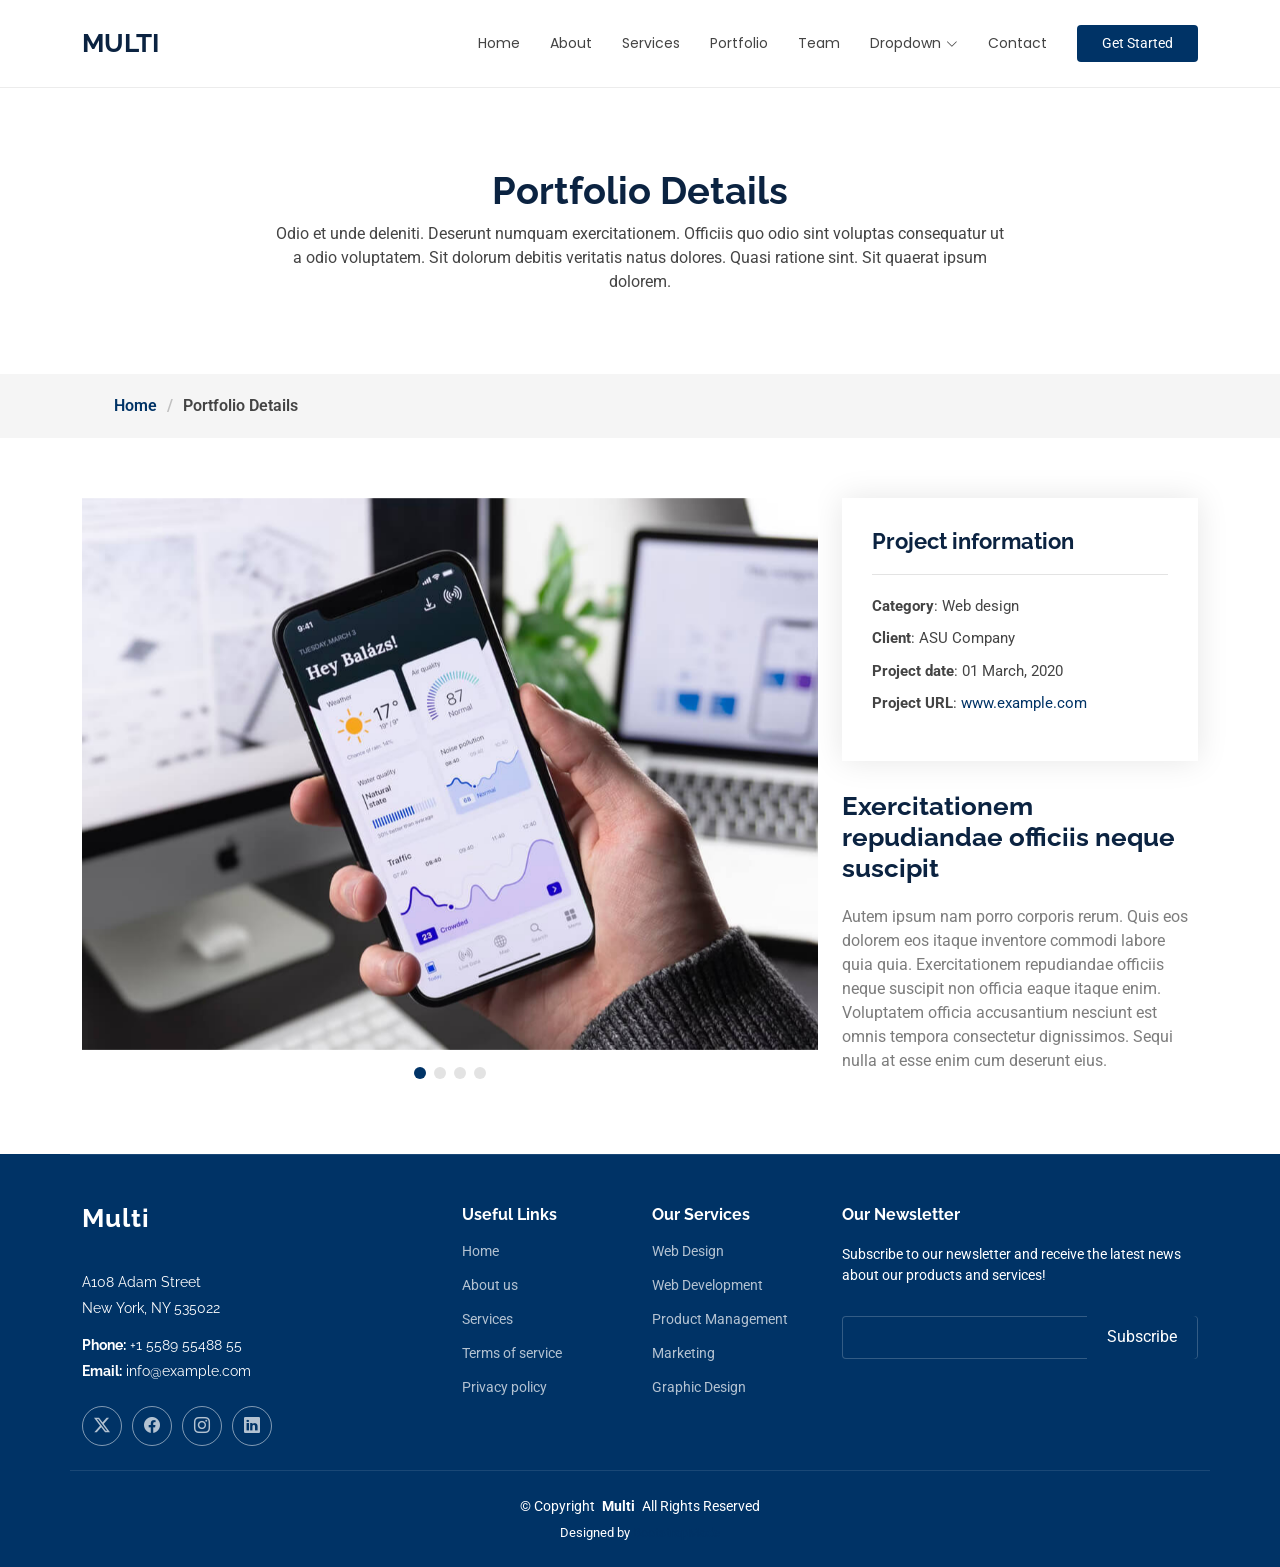
<file: portfolio-details.html>
<!DOCTYPE html>
<html lang="en">

<head>
  <meta charset="utf-8">
  <meta content="width=device-width, initial-scale=1.0" name="viewport">
  <title>Portfolio Details - Multi Bootstrap Template</title>
  <meta name="description" content="">
  <meta name="keywords" content="">

  <!-- Favicons -->
  <link href="assets/img/favicon.png" rel="icon">
  <link href="assets/img/apple-touch-icon.png" rel="apple-touch-icon">

  <!-- Fonts -->
  <link href="https://fonts.googleapis.com" rel="preconnect">
  <link href="https://fonts.gstatic.com" rel="preconnect" crossorigin>
  <link href="https://fonts.googleapis.com/css2?family=Roboto:ital,wght@0,100;0,300;0,400;0,500;0,700;0,900;1,100;1,300;1,400;1,500;1,700;1,900&family=Poppins:ital,wght@0,100;0,200;0,300;0,400;0,500;0,600;0,700;0,800;0,900;1,100;1,200;1,300;1,400;1,500;1,600;1,700;1,800;1,900&family=Raleway:ital,wght@0,100;0,200;0,300;0,400;0,500;0,600;0,700;0,800;0,900;1,100;1,200;1,300;1,400;1,500;1,600;1,700;1,800;1,900&display=swap" rel="stylesheet">

  <!-- Vendor CSS Files -->
  <link href="assets/vendor/bootstrap/css/bootstrap.min.css" rel="stylesheet">
  <link href="assets/vendor/bootstrap-icons/bootstrap-icons.css" rel="stylesheet">
  <link href="assets/vendor/aos/aos.css" rel="stylesheet">
  <link href="assets/vendor/swiper/swiper-bundle.min.css" rel="stylesheet">
  <link href="assets/vendor/glightbox/css/glightbox.min.css" rel="stylesheet">

  <!-- Main CSS File -->
  <link href="assets/css/main.css" rel="stylesheet">

  <!-- =======================================================
  * Template Name: Multi
  * Template URL: https://bootstrapmade.com/multi-responsive-bootstrap-template/
  * Updated: Aug 07 2024 with Bootstrap v5.3.3
  * Author: BootstrapMade.com
  * License: https://bootstrapmade.com/license/
  ======================================================== -->
</head>

<body class="portfolio-details-page">

  <header id="header" class="header d-flex align-items-center sticky-top">
    <div class="container-fluid container-xl position-relative d-flex align-items-center">

      <a href="index.html" class="logo d-flex align-items-center me-auto">
        <!-- Uncomment the line below if you also wish to use an image logo -->
        <!-- <img src="assets/img/logo.png" alt=""> -->
        <h1 class="sitename">Multi</h1>
      </a>

      <nav id="navmenu" class="navmenu">
        <ul>
          <li><a href="#hero">Home</a></li>
          <li><a href="#about">About</a></li>
          <li><a href="#services">Services</a></li>
          <li><a href="#portfolio">Portfolio</a></li>
          <li><a href="#team">Team</a></li>
          <li class="dropdown"><a href="#"><span>Dropdown</span> <i class="bi bi-chevron-down toggle-dropdown"></i></a>
            <ul>
              <li><a href="#">Dropdown 1</a></li>
              <li class="dropdown"><a href="#"><span>Deep Dropdown</span> <i class="bi bi-chevron-down toggle-dropdown"></i></a>
                <ul>
                  <li><a href="#">Deep Dropdown 1</a></li>
                  <li><a href="#">Deep Dropdown 2</a></li>
                  <li><a href="#">Deep Dropdown 3</a></li>
                  <li><a href="#">Deep Dropdown 4</a></li>
                  <li><a href="#">Deep Dropdown 5</a></li>
                </ul>
              </li>
              <li><a href="#">Dropdown 2</a></li>
              <li><a href="#">Dropdown 3</a></li>
              <li><a href="#">Dropdown 4</a></li>
            </ul>
          </li>
          <li><a href="#contact">Contact</a></li>
        </ul>
        <i class="mobile-nav-toggle d-xl-none bi bi-list"></i>
      </nav>

      <a class="btn-getstarted" href="#about">Get Started</a>

    </div>
  </header>

  <main class="main">

    <!-- Page Title -->
    <div class="page-title" data-aos="fade">
      <div class="heading">
        <div class="container">
          <div class="row d-flex justify-content-center text-center">
            <div class="col-lg-8">
              <h1>Portfolio Details</h1>
              <p class="mb-0">Odio et unde deleniti. Deserunt numquam exercitationem. Officiis quo odio sint voluptas consequatur ut a odio voluptatem. Sit dolorum debitis veritatis natus dolores. Quasi ratione sint. Sit quaerat ipsum dolorem.</p>
            </div>
          </div>
        </div>
      </div>
      <nav class="breadcrumbs">
        <div class="container">
          <ol>
            <li><a href="index.html">Home</a></li>
            <li class="current">Portfolio Details</li>
          </ol>
        </div>
      </nav>
    </div><!-- End Page Title -->

    <!-- Portfolio Details Section -->
    <section id="portfolio-details" class="portfolio-details section">

      <div class="container" data-aos="fade-up" data-aos-delay="100">

        <div class="row gy-4">

          <div class="col-lg-8">
            <div class="portfolio-details-slider swiper init-swiper">

              <script type="application/json" class="swiper-config">
                {
                  "loop": true,
                  "speed": 600,
                  "autoplay": {
                    "delay": 5000
                  },
                  "slidesPerView": "auto",
                  "pagination": {
                    "el": ".swiper-pagination",
                    "type": "bullets",
                    "clickable": true
                  }
                }
              </script>

              <div class="swiper-wrapper align-items-center">

                <div class="swiper-slide">
                  <img src="assets/img/portfolio/app-1.jpg" alt="">
                </div>

                <div class="swiper-slide">
                  <img src="assets/img/portfolio/product-1.jpg" alt="">
                </div>

                <div class="swiper-slide">
                  <img src="assets/img/portfolio/branding-1.jpg" alt="">
                </div>

                <div class="swiper-slide">
                  <img src="assets/img/portfolio/books-1.jpg" alt="">
                </div>

              </div>
              <div class="swiper-pagination"></div>
            </div>
          </div>

          <div class="col-lg-4">
            <div class="portfolio-info" data-aos="fade-up" data-aos-delay="200">
              <h3>Project information</h3>
              <ul>
                <li><strong>Category</strong>: Web design</li>
                <li><strong>Client</strong>: ASU Company</li>
                <li><strong>Project date</strong>: 01 March, 2020</li>
                <li><strong>Project URL</strong>: <a href="#">www.example.com</a></li>
              </ul>
            </div>
            <div class="portfolio-description" data-aos="fade-up" data-aos-delay="300">
              <h2>Exercitationem repudiandae officiis neque suscipit</h2>
              <p>
                Autem ipsum nam porro corporis rerum. Quis eos dolorem eos itaque inventore commodi labore quia quia. Exercitationem repudiandae officiis neque suscipit non officia eaque itaque enim. Voluptatem officia accusantium nesciunt est omnis tempora consectetur dignissimos. Sequi nulla at esse enim cum deserunt eius.
              </p>
            </div>
          </div>

        </div>

      </div>

    </section><!-- /Portfolio Details Section -->

  </main>

  <footer id="footer" class="footer dark-background">

    <div class="container footer-top">
      <div class="row gy-4">
        <div class="col-lg-4 col-md-6 footer-about">
          <a href="index.html" class="logo d-flex align-items-center">
            <span class="sitename">Multi</span>
          </a>
          <div class="footer-contact pt-3">
            <p>A108 Adam Street</p>
            <p>New York, NY 535022</p>
            <p class="mt-3"><strong>Phone:</strong> <span>+1 5589 55488 55</span></p>
            <p><strong>Email:</strong> <span>info@example.com</span></p>
          </div>
          <div class="social-links d-flex mt-4">
            <a href=""><i class="bi bi-twitter-x"></i></a>
            <a href=""><i class="bi bi-facebook"></i></a>
            <a href=""><i class="bi bi-instagram"></i></a>
            <a href=""><i class="bi bi-linkedin"></i></a>
          </div>
        </div>

        <div class="col-lg-2 col-md-3 footer-links">
          <h4>Useful Links</h4>
          <ul>
            <li><a href="#">Home</a></li>
            <li><a href="#">About us</a></li>
            <li><a href="#">Services</a></li>
            <li><a href="#">Terms of service</a></li>
            <li><a href="#">Privacy policy</a></li>
          </ul>
        </div>

        <div class="col-lg-2 col-md-3 footer-links">
          <h4>Our Services</h4>
          <ul>
            <li><a href="#">Web Design</a></li>
            <li><a href="#">Web Development</a></li>
            <li><a href="#">Product Management</a></li>
            <li><a href="#">Marketing</a></li>
            <li><a href="#">Graphic Design</a></li>
          </ul>
        </div>

        <div class="col-lg-4 col-md-12 footer-newsletter">
          <h4>Our Newsletter</h4>
          <p>Subscribe to our newsletter and receive the latest news about our products and services!</p>
          <form action="forms/newsletter.php" method="post" class="php-email-form">
            <div class="newsletter-form"><input type="email" name="email"><input type="submit" value="Subscribe"></div>
            <div class="loading">Loading</div>
            <div class="error-message"></div>
            <div class="sent-message">Your subscription request has been sent. Thank you!</div>
          </form>
        </div>

      </div>
    </div>

    <div class="container copyright text-center mt-4">
      <p>© <span>Copyright</span> <strong class="px-1 sitename">Multi</strong> <span>All Rights Reserved</span></p>
      <div class="credits">
        <!-- All the links in the footer should remain intact. -->
        <!-- You can delete the links only if you've purchased the pro version. -->
        <!-- Licensing information: https://bootstrapmade.com/license/ -->
        <!-- Purchase the pro version with working PHP/AJAX contact form: [buy-url] -->
        Designed by <a href="https://bootstrapmade.com/">BootstrapMade</a>
      </div>
    </div>

  </footer>

  <!-- Scroll Top -->
  <a href="#" id="scroll-top" class="scroll-top d-flex align-items-center justify-content-center"><i class="bi bi-arrow-up-short"></i></a>

  <!-- Preloader -->
  <div id="preloader">
    <div></div>
    <div></div>
    <div></div>
    <div></div>
  </div>

  <!-- Vendor JS Files -->
  <script src="assets/vendor/bootstrap/js/bootstrap.bundle.min.js"></script>
  <script src="assets/vendor/php-email-form/validate.js"></script>
  <script src="assets/vendor/aos/aos.js"></script>
  <script src="assets/vendor/purecounter/purecounter_vanilla.js"></script>
  <script src="assets/vendor/swiper/swiper-bundle.min.js"></script>
  <script src="assets/vendor/glightbox/js/glightbox.min.js"></script>
  <script src="assets/vendor/imagesloaded/imagesloaded.pkgd.min.js"></script>
  <script src="assets/vendor/isotope-layout/isotope.pkgd.min.js"></script>

  <!-- Main JS File -->
  <script src="assets/js/main.js"></script>




</body>

</html>
</file>
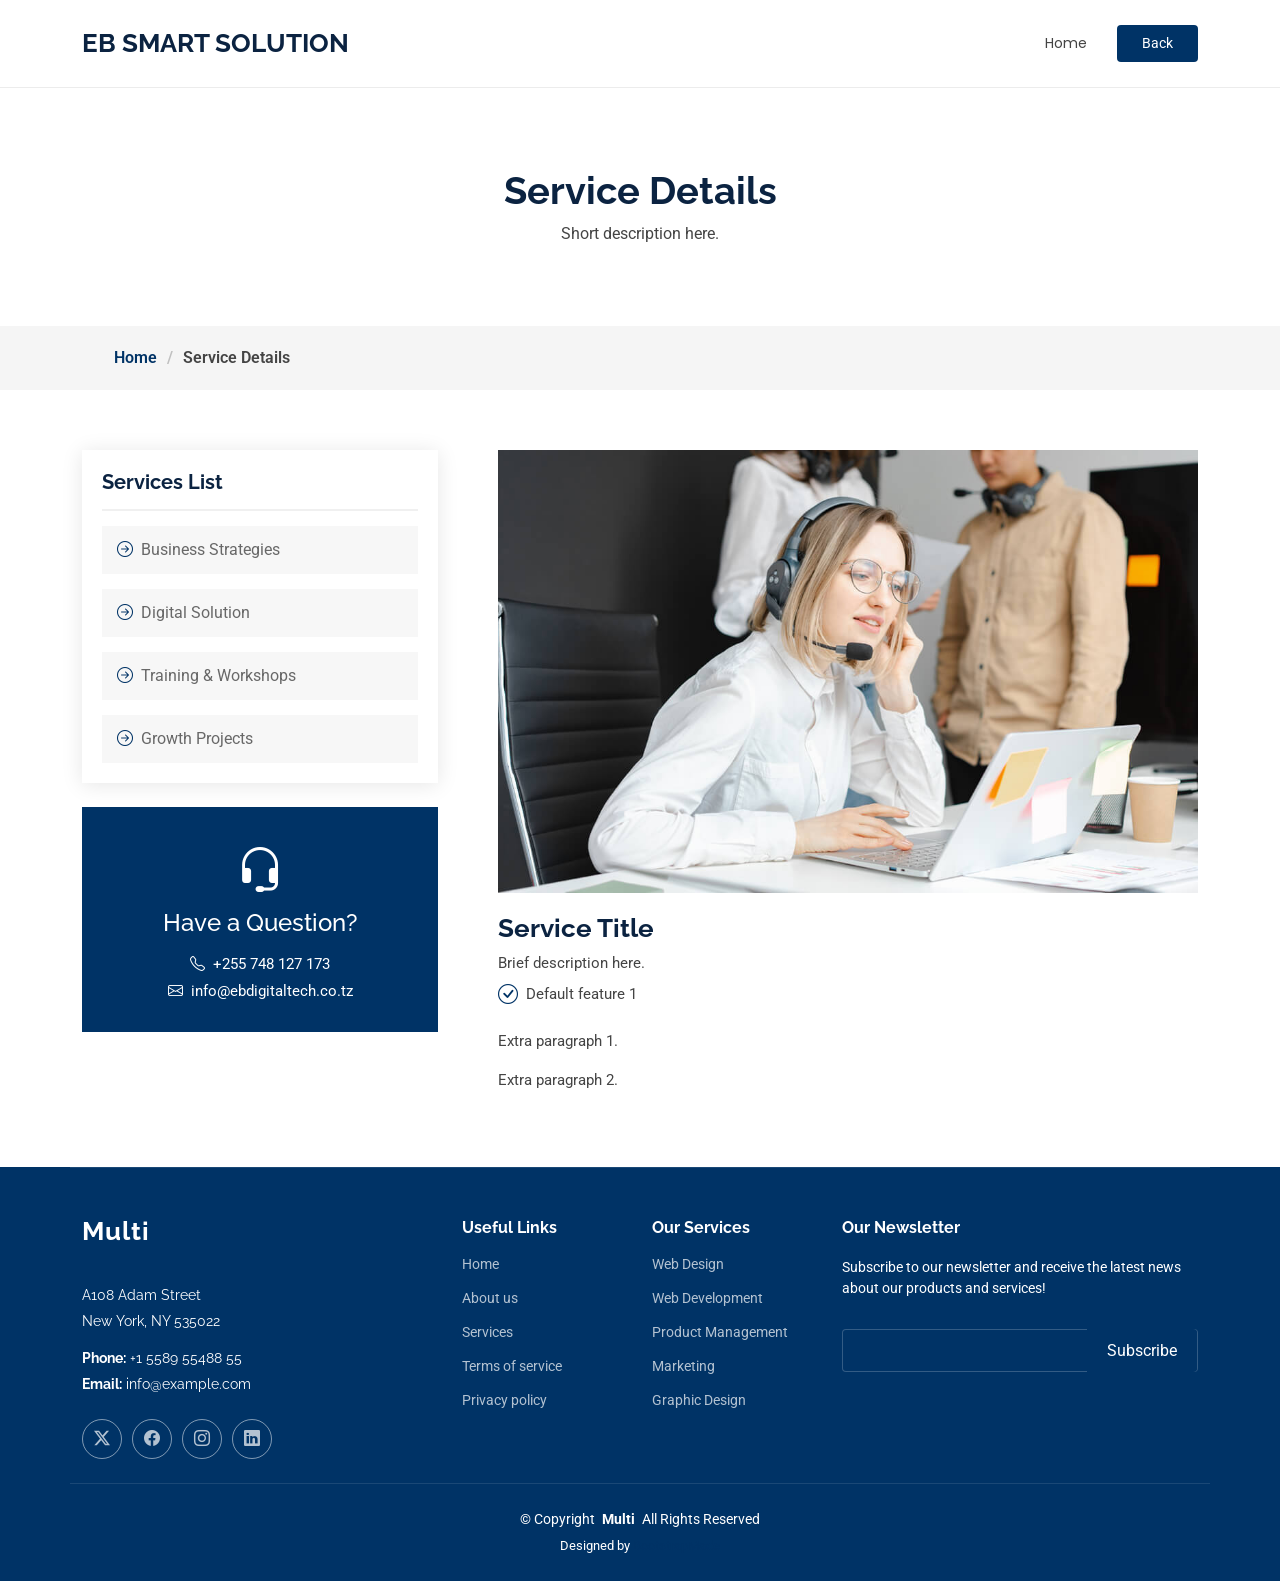
<file: service-details.html>
<!DOCTYPE html>
<html lang="en">

<head>
  <meta charset="utf-8">
  <meta content="width=device-width, initial-scale=1.0" name="viewport">
  <title>Service Details - Multi Bootstrap Template</title>
  <meta name="description" content="">
  <meta name="keywords" content="">

  <!-- Favicons -->
  <link href="assets/img/favicon.png" rel="icon">
  <link href="assets/img/apple-touch-icon.png" rel="apple-touch-icon">

  <!-- Fonts -->
  <link href="https://fonts.googleapis.com" rel="preconnect">
  <link href="https://fonts.gstatic.com" rel="preconnect" crossorigin>
  <link href="https://fonts.googleapis.com/css2?family=Roboto:ital,wght@0,100;0,300;0,400;0,500;0,700;0,900;1,100;1,300;1,400;1,500;1,700;1,900&family=Poppins:ital,wght@0,100;0,200;0,300;0,400;0,500;0,600;0,700;0,800;0,900;1,100;1,200;1,300;1,400;1,500;1,600;1,700;1,800;1,900&family=Raleway:ital,wght@0,100;0,200;0,300;0,400;0,500;0,600;0,700;0,800;0,900;1,100;1,200;1,300;1,400;1,500;1,600;1,700;1,800;1,900&display=swap" rel="stylesheet">

  <!-- Vendor CSS Files -->
  <link href="assets/vendor/bootstrap/css/bootstrap.min.css" rel="stylesheet">
  <link href="assets/vendor/bootstrap-icons/bootstrap-icons.css" rel="stylesheet">
  <link href="assets/vendor/aos/aos.css" rel="stylesheet">
  <link href="assets/vendor/swiper/swiper-bundle.min.css" rel="stylesheet">
  <link href="assets/vendor/glightbox/css/glightbox.min.css" rel="stylesheet">

  <!-- Main CSS File -->
  <link href="assets/css/main.css" rel="stylesheet">

  <!-- =======================================================
  * Template Name: Multi
  * Template URL: https://bootstrapmade.com/multi-responsive-bootstrap-template/
  * Updated: Aug 07 2024 with Bootstrap v5.3.3
  * Author: BootstrapMade.com
  * License: https://bootstrapmade.com/license/
  ======================================================== -->
</head>

<body class="service-details-page">

  <header id="header" class="header d-flex align-items-center sticky-top">
    <div class="container-fluid container-xl position-relative d-flex align-items-center">

      <a href="index.html" class="logo d-flex align-items-center me-auto">
        <!-- Uncomment the line below if you also wish to use an image logo -->
        <!-- <img src="assets/img/logo.png" alt=""> -->
        <h1 class="sitename">EB Smart Solution</h1>
      </a>

      <nav id="navmenu" class="navmenu">
        <ul>
          <li><a href="index.html">Home</a></li>
   
        </ul>
        <i class="mobile-nav-toggle d-xl-none bi bi-list"></i>
      </nav>

      <a class="btn-getstarted" href="index.html">Back</a>

    </div>
  </header>

  <main class="main">

    <!-- Page Title -->
    <div class="page-title" data-aos="fade">
      <div class="heading">
        <div class="container">
          <div class="row d-flex justify-content-center text-center">
<div class="col-lg-8 header-detail-area">
  <h1 class="service-title">Service Details</h1>
  <p class="mb-0 service-short-description">Short description here.</p>
</div>
          </div>
        </div>
      </div>
      <nav class="breadcrumbs">
        <div class="container">
          <ol>
            <li><a href="index.html">Home</a></li>
            <li class="current">Service Details</li>
          </ol>
        </div>
      </nav>
    </div><!-- End Page Title -->

    <!-- Service Details Section -->
<section id="service-details" class="service-details section">
  <div class="container">
    <div class="row gy-5">

      <div class="col-lg-4" data-aos="fade-up" data-aos-delay="100">
        <div class="service-box">
          <h4>Services List</h4>
          <div class="services-list">
            <a href="service-details.html?service=strategy"><i class="bi bi-arrow-right-circle"></i> <span>Business Strategies</span></a>
            <a href="service-details.html?service=digital"><i class="bi bi-arrow-right-circle"></i> <span>Digital Solution</span></a>
            <a href="service-details.html?service=training"><i class="bi bi-arrow-right-circle"></i> <span>Training & Workshops</span></a>
            <a href="service-details.html?service=growth"><i class="bi bi-arrow-right-circle"></i> <span>Growth Projects</span></a>
          </div>
        </div>
          <div class="help-box d-flex flex-column justify-content-center align-items-center mt-4">
    <i class="bi bi-headset help-icon"></i>
    <h4>Have a Question?</h4>
    <p class="d-flex align-items-center mt-2 mb-0">
      <i class="bi bi-telephone me-2"></i>
      <span>+255 748 127 173</span>
    </p>
    <p class="d-flex align-items-center mt-1 mb-0">
      <i class="bi bi-envelope me-2"></i>
      <a href="mailto:info@ebdigitaltech.co.tz">info@ebdigitaltech.co.tz</a>
    </p>
  </div>
      </div>
      

      <div class="col-lg-8 ps-lg-5 main" data-aos="fade-up" data-aos-delay="200">
        <img src="assets/img/services.jpg" alt="" class="img-fluid services-img">
        <h3>Service Title</h3>
        <p class="mb-0 service-description">Brief description here.</p>

        <ul>
          <li><i class="bi bi-check-circle"></i> <span>Default feature 1</span></li>
        </ul>

        <p class="extra-paragraph">Extra paragraph 1.</p>
        <p class="extra-paragraph">Extra paragraph 2.</p>
      </div>

    </div>
  </div>
</section><!-- /Service Details Section -->

  </main>

  <footer id="footer" class="footer dark-background">

    <div class="container footer-top">
      <div class="row gy-4">
        <div class="col-lg-4 col-md-6 footer-about">
          <a href="index.html" class="logo d-flex align-items-center">
            <span class="sitename">Multi</span>
          </a>
          <div class="footer-contact pt-3">
            <p>A108 Adam Street</p>
            <p>New York, NY 535022</p>
            <p class="mt-3"><strong>Phone:</strong> <span>+1 5589 55488 55</span></p>
            <p><strong>Email:</strong> <span>info@example.com</span></p>
          </div>
          <div class="social-links d-flex mt-4">
            <a href=""><i class="bi bi-twitter-x"></i></a>
            <a href=""><i class="bi bi-facebook"></i></a>
            <a href=""><i class="bi bi-instagram"></i></a>
            <a href=""><i class="bi bi-linkedin"></i></a>
          </div>
        </div>

        <div class="col-lg-2 col-md-3 footer-links">
          <h4>Useful Links</h4>
          <ul>
            <li><a href="#">Home</a></li>
            <li><a href="#">About us</a></li>
            <li><a href="#">Services</a></li>
            <li><a href="#">Terms of service</a></li>
            <li><a href="#">Privacy policy</a></li>
          </ul>
        </div>

        <div class="col-lg-2 col-md-3 footer-links">
          <h4>Our Services</h4>
          <ul>
            <li><a href="#">Web Design</a></li>
            <li><a href="#">Web Development</a></li>
            <li><a href="#">Product Management</a></li>
            <li><a href="#">Marketing</a></li>
            <li><a href="#">Graphic Design</a></li>
          </ul>
        </div>

        <div class="col-lg-4 col-md-12 footer-newsletter">
          <h4>Our Newsletter</h4>
          <p>Subscribe to our newsletter and receive the latest news about our products and services!</p>
          <form action="forms/newsletter.php" method="post" class="php-email-form">
            <div class="newsletter-form"><input type="email" name="email"><input type="submit" value="Subscribe"></div>
            <div class="loading">Loading</div>
            <div class="error-message"></div>
            <div class="sent-message">Your subscription request has been sent. Thank you!</div>
          </form>
        </div>

      </div>
    </div>

    <div class="container copyright text-center mt-4">
      <p>© <span>Copyright</span> <strong class="px-1 sitename">Multi</strong> <span>All Rights Reserved</span></p>
      <div class="credits">
        <!-- All the links in the footer should remain intact. -->
        <!-- You can delete the links only if you've purchased the pro version. -->
        <!-- Licensing information: https://bootstrapmade.com/license/ -->
        <!-- Purchase the pro version with working PHP/AJAX contact form: [buy-url] -->
        Designed by <a href="https://bootstrapmade.com/">BootstrapMade</a>
      </div>
    </div>

  </footer>

  <!-- Scroll Top -->
  <a href="#" id="scroll-top" class="scroll-top d-flex align-items-center justify-content-center"><i class="bi bi-arrow-up-short"></i></a>

  <!-- Preloader -->
  <div id="preloader">
    <div></div>
    <div></div>
    <div></div>
    <div></div>
  </div>

  <!-- Vendor JS Files -->
  <script src="assets/vendor/bootstrap/js/bootstrap.bundle.min.js"></script>
  <script src="assets/vendor/php-email-form/validate.js"></script>
  <script src="assets/vendor/aos/aos.js"></script>
  <script src="assets/vendor/purecounter/purecounter_vanilla.js"></script>
  <script src="assets/vendor/swiper/swiper-bundle.min.js"></script>
  <script src="assets/vendor/glightbox/js/glightbox.min.js"></script>
  <script src="assets/vendor/imagesloaded/imagesloaded.pkgd.min.js"></script>
  <script src="assets/vendor/isotope-layout/isotope.pkgd.min.js"></script>

  <!-- Main JS File -->
  <script src="assets/js/main.js"></script>

  <!-- ...existing code... -->
<script>
const serviceData = {
  strategy: {
    title: "Smart Business Strategies",
    description: "Improve decision-making, performance, and growth.",
    image: "assets/img/eb/strategy1.jpg",
    bullets: [
      "Strategic planning and forecasting",
      "Performance analysis and KPIs",
      "Business model innovation"
    ],
    paragraphs: [
      "Our strategies help businesses unlock new opportunities and maximize productivity.",
      "We combine market insight and experience to guide businesses toward long-term success."
    ]
  },
  digital: {
    title: "Smart Digital Solution",
    description: "Modern, efficient, and secure systems for your workflow.",
    image: "assets/img/eb/digital1.jpg",
    bullets: [
      "Custom software and automation",
      "Cloud integration and security",
      "User-friendly platforms"
    ],
    paragraphs: [
      "We create digital tools that streamline operations and improve customer experience.",
      "Our goal is to help businesses transition smoothly into the digital age."
    ]
  },
  training: {
    title: "Business Training & Workshops",
    description: "Build leadership, teamwork, and technical capacity.",
    image: "assets/img/eb/training1.jpg",
    bullets: [
      "Leadership development",
      "Hands-on technical workshops",
      "Customized business sessions"
    ],
    paragraphs: [
      "Our workshops are interactive and designed for impact.",
      "Participants leave equipped with practical skills they can use immediately."
    ]
  },
  growth: {
    title: "Smart Gen Growth Projects",
    description: "Technology, strategy, and innovation combined.",
    image: "assets/img/eb/growth1.jpg",
    bullets: [
      "Startup incubation",
      "Digital agriculture & fintech",
      "Community-driven innovation"
    ],
    paragraphs: [
      "We initiate transformative projects that change lives and markets.",
      "Our focus is long-term sustainability and inclusive economic growth."
    ]
  }
};

// Get the selected service from the URL
const params = new URLSearchParams(window.location.search);
const service = params.get('service');
const content = serviceData[service];

window.addEventListener('DOMContentLoaded', () => {
  if (!content) return;

  // === Main service section ===
  const mainTitle = document.querySelector('.main h3');
  const mainDescription = document.querySelector('.main .service-description');
  const mainImage = document.querySelector('.main .services-img');
  const bulletList = document.querySelector('.main ul');
  const extraParagraphs = document.querySelectorAll('.main .extra-paragraph');

  if (mainTitle) mainTitle.textContent = content.title;
  if (mainDescription) mainDescription.textContent = content.description;
  if (mainImage) mainImage.src = content.image;
  if (bulletList) {
    bulletList.innerHTML = content.bullets.map(
      item => `<li><i class="bi bi-check-circle"></i> <span>${item}</span></li>`
    ).join('');
  }
  if (extraParagraphs.length) {
    extraParagraphs.forEach((el, i) => {
      el.textContent = content.paragraphs[i] || '';
    });
  }

  // === Header title & short intro ===
  const headerTitle = document.querySelector('.header-detail-area .service-title');
  const headerShortDesc = document.querySelector('.header-detail-area .service-short-description');
  if (headerTitle) headerTitle.textContent = content.title;
  if (headerShortDesc) headerShortDesc.textContent = content.description;

  // === Page <title> tag in browser ===
  document.title = `${content.title} | EB Smart Solution`;
});
</script>

<!-- ...existing code... -->

</body>

</html>
</file>
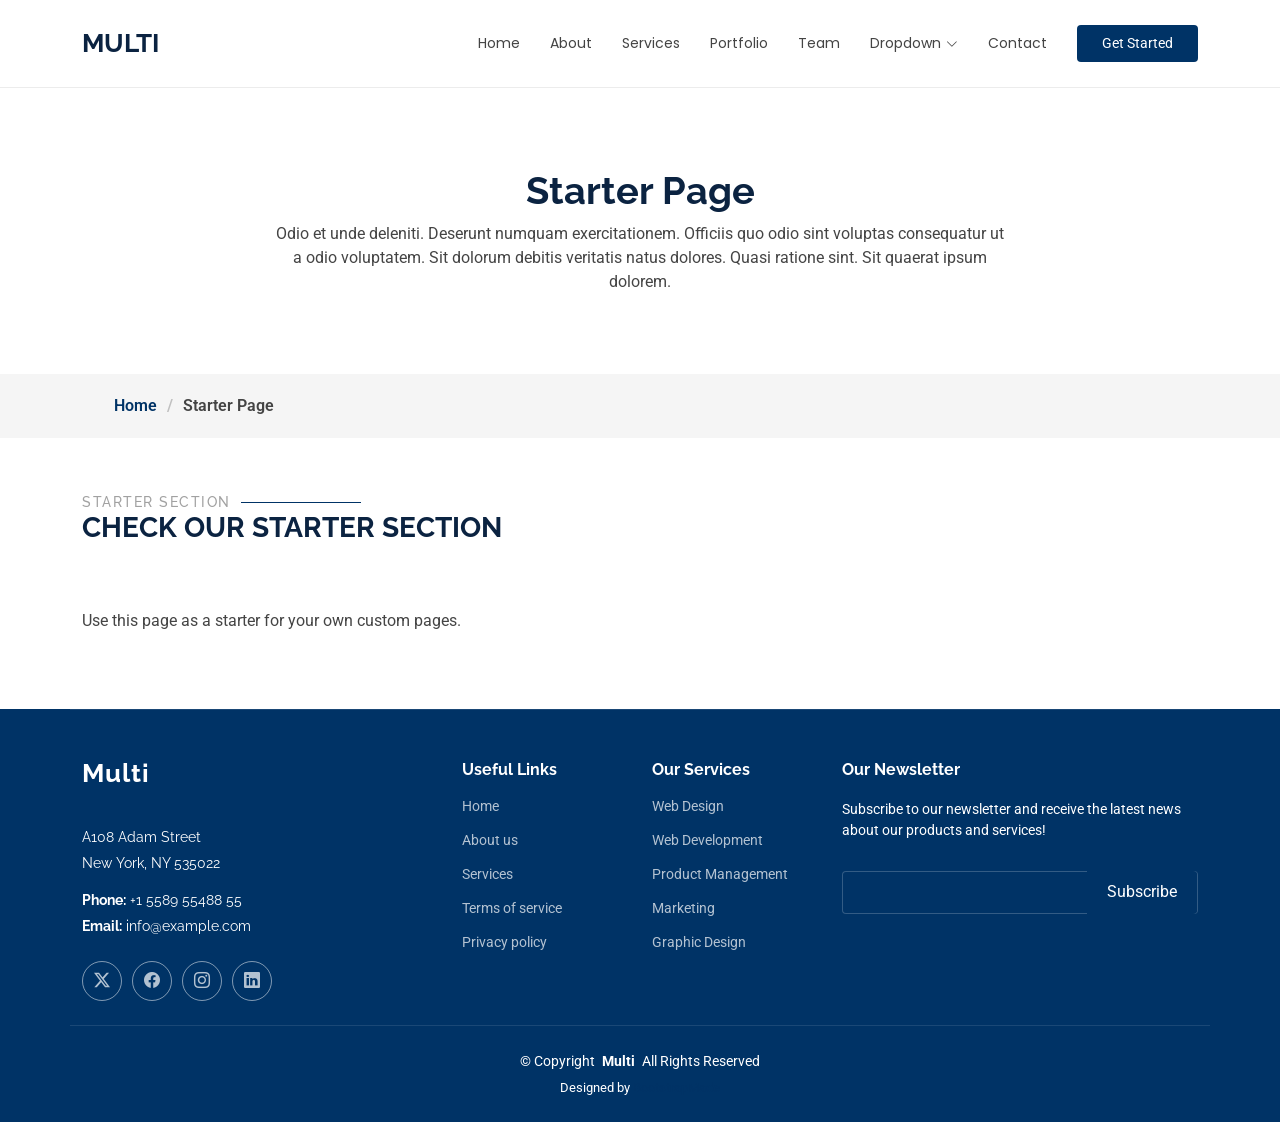
<file: starter-page.html>
<!DOCTYPE html>
<html lang="en">

<head>
  <meta charset="utf-8">
  <meta content="width=device-width, initial-scale=1.0" name="viewport">
  <title>Starter Page - Multi Bootstrap Template</title>
  <meta name="description" content="">
  <meta name="keywords" content="">

  <!-- Favicons -->
  <link href="assets/img/favicon.png" rel="icon">
  <link href="assets/img/apple-touch-icon.png" rel="apple-touch-icon">

  <!-- Fonts -->
  <link href="https://fonts.googleapis.com" rel="preconnect">
  <link href="https://fonts.gstatic.com" rel="preconnect" crossorigin>
  <link href="https://fonts.googleapis.com/css2?family=Roboto:ital,wght@0,100;0,300;0,400;0,500;0,700;0,900;1,100;1,300;1,400;1,500;1,700;1,900&family=Poppins:ital,wght@0,100;0,200;0,300;0,400;0,500;0,600;0,700;0,800;0,900;1,100;1,200;1,300;1,400;1,500;1,600;1,700;1,800;1,900&family=Raleway:ital,wght@0,100;0,200;0,300;0,400;0,500;0,600;0,700;0,800;0,900;1,100;1,200;1,300;1,400;1,500;1,600;1,700;1,800;1,900&display=swap" rel="stylesheet">

  <!-- Vendor CSS Files -->
  <link href="assets/vendor/bootstrap/css/bootstrap.min.css" rel="stylesheet">
  <link href="assets/vendor/bootstrap-icons/bootstrap-icons.css" rel="stylesheet">
  <link href="assets/vendor/aos/aos.css" rel="stylesheet">
  <link href="assets/vendor/swiper/swiper-bundle.min.css" rel="stylesheet">
  <link href="assets/vendor/glightbox/css/glightbox.min.css" rel="stylesheet">

  <!-- Main CSS File -->
  <link href="assets/css/main.css" rel="stylesheet">

  <!-- =======================================================
  * Template Name: Multi
  * Template URL: https://bootstrapmade.com/multi-responsive-bootstrap-template/
  * Updated: Aug 07 2024 with Bootstrap v5.3.3
  * Author: BootstrapMade.com
  * License: https://bootstrapmade.com/license/
  ======================================================== -->
</head>

<body class="starter-page-page">

  <header id="header" class="header d-flex align-items-center sticky-top">
    <div class="container-fluid container-xl position-relative d-flex align-items-center">

      <a href="index.html" class="logo d-flex align-items-center me-auto">
        <!-- Uncomment the line below if you also wish to use an image logo -->
        <!-- <img src="assets/img/logo.png" alt=""> -->
        <h1 class="sitename">Multi</h1>
      </a>

      <nav id="navmenu" class="navmenu">
        <ul>
          <li><a href="#hero">Home</a></li>
          <li><a href="#about">About</a></li>
          <li><a href="#services">Services</a></li>
          <li><a href="#portfolio">Portfolio</a></li>
          <li><a href="#team">Team</a></li>
          <li class="dropdown"><a href="#"><span>Dropdown</span> <i class="bi bi-chevron-down toggle-dropdown"></i></a>
            <ul>
              <li><a href="#">Dropdown 1</a></li>
              <li class="dropdown"><a href="#"><span>Deep Dropdown</span> <i class="bi bi-chevron-down toggle-dropdown"></i></a>
                <ul>
                  <li><a href="#">Deep Dropdown 1</a></li>
                  <li><a href="#">Deep Dropdown 2</a></li>
                  <li><a href="#">Deep Dropdown 3</a></li>
                  <li><a href="#">Deep Dropdown 4</a></li>
                  <li><a href="#">Deep Dropdown 5</a></li>
                </ul>
              </li>
              <li><a href="#">Dropdown 2</a></li>
              <li><a href="#">Dropdown 3</a></li>
              <li><a href="#">Dropdown 4</a></li>
            </ul>
          </li>
          <li><a href="#contact">Contact</a></li>
        </ul>
        <i class="mobile-nav-toggle d-xl-none bi bi-list"></i>
      </nav>

      <a class="btn-getstarted" href="#about">Get Started</a>

    </div>
  </header>

  <main class="main">

    <!-- Page Title -->
    <div class="page-title" data-aos="fade">
      <div class="heading">
        <div class="container">
          <div class="row d-flex justify-content-center text-center">
            <div class="col-lg-8">
              <h1>Starter Page</h1>
              <p class="mb-0">Odio et unde deleniti. Deserunt numquam exercitationem. Officiis quo odio sint voluptas consequatur ut a odio voluptatem. Sit dolorum debitis veritatis natus dolores. Quasi ratione sint. Sit quaerat ipsum dolorem.</p>
            </div>
          </div>
        </div>
      </div>
      <nav class="breadcrumbs">
        <div class="container">
          <ol>
            <li><a href="index.html">Home</a></li>
            <li class="current">Starter Page</li>
          </ol>
        </div>
      </nav>
    </div><!-- End Page Title -->

    <!-- Starter Section Section -->
    <section id="starter-section" class="starter-section section">

      <!-- Section Title -->
      <div class="container section-title" data-aos="fade-up">
        <h2>Starter Section</h2>
        <div><span>Check Our</span> <span class="description-title">Starter Section</span></div>
      </div><!-- End Section Title -->

      <div class="container" data-aos="fade-up">
        <p>Use this page as a starter for your own custom pages.</p>
      </div>

    </section><!-- /Starter Section Section -->

  </main>

  <footer id="footer" class="footer dark-background">

    <div class="container footer-top">
      <div class="row gy-4">
        <div class="col-lg-4 col-md-6 footer-about">
          <a href="index.html" class="logo d-flex align-items-center">
            <span class="sitename">Multi</span>
          </a>
          <div class="footer-contact pt-3">
            <p>A108 Adam Street</p>
            <p>New York, NY 535022</p>
            <p class="mt-3"><strong>Phone:</strong> <span>+1 5589 55488 55</span></p>
            <p><strong>Email:</strong> <span>info@example.com</span></p>
          </div>
          <div class="social-links d-flex mt-4">
            <a href=""><i class="bi bi-twitter-x"></i></a>
            <a href=""><i class="bi bi-facebook"></i></a>
            <a href=""><i class="bi bi-instagram"></i></a>
            <a href=""><i class="bi bi-linkedin"></i></a>
          </div>
        </div>

        <div class="col-lg-2 col-md-3 footer-links">
          <h4>Useful Links</h4>
          <ul>
            <li><a href="#">Home</a></li>
            <li><a href="#">About us</a></li>
            <li><a href="#">Services</a></li>
            <li><a href="#">Terms of service</a></li>
            <li><a href="#">Privacy policy</a></li>
          </ul>
        </div>

        <div class="col-lg-2 col-md-3 footer-links">
          <h4>Our Services</h4>
          <ul>
            <li><a href="#">Web Design</a></li>
            <li><a href="#">Web Development</a></li>
            <li><a href="#">Product Management</a></li>
            <li><a href="#">Marketing</a></li>
            <li><a href="#">Graphic Design</a></li>
          </ul>
        </div>

        <div class="col-lg-4 col-md-12 footer-newsletter">
          <h4>Our Newsletter</h4>
          <p>Subscribe to our newsletter and receive the latest news about our products and services!</p>
          <form action="forms/newsletter.php" method="post" class="php-email-form">
            <div class="newsletter-form"><input type="email" name="email"><input type="submit" value="Subscribe"></div>
            <div class="loading">Loading</div>
            <div class="error-message"></div>
            <div class="sent-message">Your subscription request has been sent. Thank you!</div>
          </form>
        </div>

      </div>
    </div>

    <div class="container copyright text-center mt-4">
      <p>© <span>Copyright</span> <strong class="px-1 sitename">Multi</strong> <span>All Rights Reserved</span></p>
      <div class="credits">
        <!-- All the links in the footer should remain intact. -->
        <!-- You can delete the links only if you've purchased the pro version. -->
        <!-- Licensing information: https://bootstrapmade.com/license/ -->
        <!-- Purchase the pro version with working PHP/AJAX contact form: [buy-url] -->
        Designed by <a href="https://bootstrapmade.com/">BootstrapMade</a>
      </div>
    </div>

  </footer>

  <!-- Scroll Top -->
  <a href="#" id="scroll-top" class="scroll-top d-flex align-items-center justify-content-center"><i class="bi bi-arrow-up-short"></i></a>

  <!-- Preloader -->
  <div id="preloader">
    <div></div>
    <div></div>
    <div></div>
    <div></div>
  </div>

  <!-- Vendor JS Files -->
  <script src="assets/vendor/bootstrap/js/bootstrap.bundle.min.js"></script>
  <script src="assets/vendor/php-email-form/validate.js"></script>
  <script src="assets/vendor/aos/aos.js"></script>
  <script src="assets/vendor/purecounter/purecounter_vanilla.js"></script>
  <script src="assets/vendor/swiper/swiper-bundle.min.js"></script>
  <script src="assets/vendor/glightbox/js/glightbox.min.js"></script>
  <script src="assets/vendor/imagesloaded/imagesloaded.pkgd.min.js"></script>
  <script src="assets/vendor/isotope-layout/isotope.pkgd.min.js"></script>

  <!-- Main JS File -->
  <script src="assets/js/main.js"></script>

</body>

</html>
</file>
<file: assets/css/main.css>
/**
* Template Name: Multi
* Template URL: https://bootstrapmade.com/multi-responsive-bootstrap-template/
* Updated: Aug 07 2024 with Bootstrap v5.3.3
* Author: BootstrapMade.com
* License: https://bootstrapmade.com/license/
*/

/*--------------------------------------------------------------
# Font & Color Variables
# Help: https://bootstrapmade.com/color-system/
--------------------------------------------------------------*/
/* Fonts */
:root {
  --default-font: "Roboto",  system-ui, -apple-system, "Segoe UI", Roboto, "Helvetica Neue", Arial, "Noto Sans", "Liberation Sans", sans-serif, "Apple Color Emoji", "Segoe UI Emoji", "Segoe UI Symbol", "Noto Color Emoji";
  --heading-font: "Raleway",  sans-serif;
  --nav-font: "Poppins",  sans-serif;
}

/* Global Colors - The following color variables are used throughout the website. Updating them here will change the color scheme of the entire website */
:root { 
  --background-color: #ffffff; /* Background color for the entire website, including individual sections */
  --default-color: #444444; /* Default color used for the majority of the text content across the entire website */
  --heading-color: #0b2341; /* Color for headings, subheadings and title throughout the website */
  --accent-color: #003366; /* Accent color that represents your brand on the website. It's used for buttons, links, and other elements that need to stand out */
  --surface-color: #ffffff; /* The surface color is used as a background of boxed elements within sections, such as cards, icon boxes, or other elements that require a visual separation from the global background. */
  --contrast-color: #ffffff; /* Contrast color for text, ensuring readability against backgrounds of accent, heading, or default colors. */
}

/* Nav Menu Colors - The following color variables are used specifically for the navigation menu. They are separate from the global colors to allow for more customization options */
:root {
  --nav-color: #444444;  /* The default color of the main navmenu links */
  --nav-hover-color: #003366; /* Applied to main navmenu links when they are hovered over or active */
  --nav-mobile-background-color: #ffffff; /* Used as the background color for mobile navigation menu */
  --nav-dropdown-background-color: #ffffff; /* Used as the background color for dropdown items that appear when hovering over primary navigation items */
  --nav-dropdown-color: #444444; /* Used for navigation links of the dropdown items in the navigation menu. */
  --nav-dropdown-hover-color: #003366; /* Similar to --nav-hover-color, this color is applied to dropdown navigation links when they are hovered over. */
}

/* Color Presets - These classes override global colors when applied to any section or element, providing reuse of the sam color scheme. */

.light-background {
  --background-color: #f7f9fd;
  --surface-color: #ffffff;
}

.dark-background {
  --background-color: #003366;
  --default-color: #ffffff;
  --heading-color: #ffffff;
  --surface-color: #252525;
  --contrast-color: #ffffff;
}

/* .dark-background {
  background-color: #003366;
  color: #ffffff;
} */


/* Smooth scroll */
:root {
  scroll-behavior: smooth;
}

/*--------------------------------------------------------------
# General Styling & Shared Classes
--------------------------------------------------------------*/
body {
  color: var(--default-color);
  background-color: var(--background-color);
  font-family: var(--default-font);
}

a {
  color: var(--accent-color);
  text-decoration: none;
  transition: 0.3s;
}

a:hover {
  color: color-mix(in srgb, var(--accent-color), transparent 25%);
  text-decoration: none;
}

h1,
h2,
h3,
h4,
h5,
h6 {
  color: var(--heading-color);
  font-family: var(--heading-font);
}

/* PHP Email Form Messages
------------------------------*/
.php-email-form .error-message {
  display: none;
  background: #df1529;
  color: #ffffff;
  text-align: left;
  padding: 15px;
  margin-bottom: 24px;
  font-weight: 600;
}

.php-email-form .sent-message {
  display: none;
  color: #ffffff;
  background: #059652;
  text-align: center;
  padding: 15px;
  margin-bottom: 24px;
  font-weight: 600;
}

.php-email-form .loading {
  display: none;
  background: var(--surface-color);
  text-align: center;
  padding: 15px;
  margin-bottom: 24px;
}

.php-email-form .loading:before {
  content: "";
  display: inline-block;
  border-radius: 50%;
  width: 24px;
  height: 24px;
  margin: 0 10px -6px 0;
  border: 3px solid var(--accent-color);
  border-top-color: var(--surface-color);
  animation: php-email-form-loading 1s linear infinite;
}

@keyframes php-email-form-loading {
  0% {
    transform: rotate(0deg);
  }

  100% {
    transform: rotate(360deg);
  }
}

/*--------------------------------------------------------------
# Global Header
--------------------------------------------------------------*/
.header {
  color: var(--default-color);
  background-color: var(--background-color);
  padding: 15px 0;
  transition: all 0.5s;
  z-index: 997;
}

.header .logo {
  line-height: 1;
}

.header .logo img {
  max-height: 36px;
  margin-right: 8px;
}

.header .logo h1 {
  font-size: 26px;
  text-transform: uppercase;
  margin: 0;
  font-weight: 700;
  color: var(--heading-color);
}

.header .btn-getstarted,
.header .btn-getstarted:focus {
  color: var(--contrast-color);
  background: var(--accent-color);
  font-size: 14px;
  padding: 8px 25px;
  margin: 0 0 0 30px;
  border-radius: 4px;
  transition: 0.3s;
}

.header .whatsapp-link {
  margin-left: 15px;
}


.header .btn-getstarted:hover,
.header .btn-getstarted:focus:hover {
  color: var(--contrast-color);
  background: color-mix(in srgb, var(--accent-color), transparent 15%);
}

@media (max-width: 1200px) {
  .header .logo {
    order: 1;
  }

    .header .whatsapp-link.d-xl-none {
    order: 2; /* Make WhatsApp come after logo */
    margin-left: 8px; /* spacing between logo and WhatsApp */
  }

  .header .btn-getstarted {
    order: 3;
    margin: 0 15px 0 0;
    padding: 6px 15px;
  }

  .header .navmenu {
    order: 4;
  }

  .header .whatsapp-link {
    margin-left: 10px;
    margin-top: 2px;
  }

  .header .logo h1 {
    font-size: 22px; /* optional smaller logo for small screens */
  }

}

.scrolled .header {
  box-shadow: 0px 0 18px rgba(0, 0, 0, 0.1);
}

/*--------------------------------------------------------------
# Navigation Menu
--------------------------------------------------------------*/
/* Navmenu - Desktop */
@media (min-width: 1200px) {
  .navmenu {
    padding: 0;
  }

  .navmenu ul {
    margin: 0;
    padding: 0;
    display: flex;
    list-style: none;
    align-items: center;
  }

  .navmenu li {
    position: relative;
  }

  .navmenu a,
  .navmenu a:focus {
    color: var(--nav-color);
    padding: 18px 15px;
    font-size: 14px;
    font-family: var(--nav-font);
    font-weight: 400;
    display: flex;
    align-items: center;
    justify-content: space-between;
    white-space: nowrap;
    transition: 0.3s;
  }

  .navmenu a i,
  .navmenu a:focus i {
    font-size: 12px;
    line-height: 0;
    margin-left: 5px;
    transition: 0.3s;
  }

  .navmenu li:last-child a {
    padding-right: 0;
  }

  .navmenu li:hover>a,
  .navmenu .active,
  .navmenu .active:focus {
    color: var(--nav-hover-color);
  }

  .navmenu .dropdown ul {
    margin: 0;
    padding: 10px 0;
    background: var(--nav-dropdown-background-color);
    display: block;
    position: absolute;
    visibility: hidden;
    left: 14px;
    top: 130%;
    opacity: 0;
    transition: 0.3s;
    border-radius: 4px;
    z-index: 99;
    box-shadow: 0px 0px 30px rgba(0, 0, 0, 0.1);
  }

  .navmenu .dropdown ul li {
    min-width: 200px;
  }

  .navmenu .dropdown ul a {
    padding: 10px 20px;
    font-size: 15px;
    text-transform: none;
    color: var(--nav-dropdown-color);
  }

  .navmenu .dropdown ul a i {
    font-size: 12px;
  }

  .navmenu .dropdown ul a:hover,
  .navmenu .dropdown ul .active:hover,
  .navmenu .dropdown ul li:hover>a {
    color: var(--nav-dropdown-hover-color);
  }

  .navmenu .dropdown:hover>ul {
    opacity: 1;
    top: 100%;
    visibility: visible;
  }

  .navmenu .dropdown .dropdown ul {
    top: 0;
    left: -90%;
    visibility: hidden;
  }

  .navmenu .dropdown .dropdown:hover>ul {
    opacity: 1;
    top: 0;
    left: -100%;
    visibility: visible;
  }
}

/* Navmenu - Mobile */
@media (max-width: 1199px) {
  .mobile-nav-toggle {
    color: var(--nav-color);
    font-size: 28px;
    line-height: 0;
    margin-right: 10px;
    cursor: pointer;
    transition: color 0.3s;
  }

  .navmenu {
    padding: 0;
    z-index: 9997;
  }

  .navmenu ul {
    display: none;
    list-style: none;
    position: absolute;
    inset: 60px 20px 20px 20px;
    padding: 10px 0;
    margin: 0;
    border-radius: 6px;
    background-color: var(--nav-mobile-background-color);
    overflow-y: auto;
    transition: 0.3s;
    z-index: 9998;
    box-shadow: 0px 0px 30px rgba(0, 0, 0, 0.1);
  }

  .navmenu a,
  .navmenu a:focus {
    color: var(--nav-dropdown-color);
    padding: 10px 20px;
    font-family: var(--nav-font);
    font-size: 17px;
    font-weight: 500;
    display: flex;
    align-items: center;
    justify-content: space-between;
    white-space: nowrap;
    transition: 0.3s;
  }

  .navmenu a i,
  .navmenu a:focus i {
    font-size: 12px;
    line-height: 0;
    margin-left: 5px;
    width: 30px;
    height: 30px;
    display: flex;
    align-items: center;
    justify-content: center;
    border-radius: 50%;
    transition: 0.3s;
    background-color: color-mix(in srgb, var(--accent-color), transparent 90%);
  }

  .navmenu a i:hover,
  .navmenu a:focus i:hover {
    background-color: var(--accent-color);
    color: var(--contrast-color);
  }

  .navmenu a:hover,
  .navmenu .active,
  .navmenu .active:focus {
    color: var(--nav-dropdown-hover-color);
  }

  .navmenu .active i,
  .navmenu .active:focus i {
    background-color: var(--accent-color);
    color: var(--contrast-color);
    transform: rotate(180deg);
  }

  .navmenu .dropdown ul {
    position: static;
    display: none;
    z-index: 99;
    padding: 10px 0;
    margin: 10px 20px;
    background-color: var(--nav-dropdown-background-color);
    border: 1px solid color-mix(in srgb, var(--default-color), transparent 90%);
    box-shadow: none;
    transition: all 0.5s ease-in-out;
  }

  .navmenu .dropdown ul ul {
    background-color: rgba(33, 37, 41, 0.1);
  }

  .navmenu .dropdown>.dropdown-active {
    display: block;
    background-color: rgba(33, 37, 41, 0.03);
  }

  .mobile-nav-active {
    overflow: hidden;
  }

  .mobile-nav-active .mobile-nav-toggle {
    color: #fff;
    position: absolute;
    font-size: 32px;
    top: 15px;
    right: 15px;
    margin-right: 0;
    z-index: 9999;
  }

  .mobile-nav-active .navmenu {
    position: fixed;
    overflow: hidden;
    inset: 0;
    background: rgba(33, 37, 41, 0.8);
    transition: 0.3s;
  }

  .mobile-nav-active .navmenu>ul {
    display: block;
  }
}

/*--------------------------------------------------------------
# Global Footer
--------------------------------------------------------------*/
.footer {
  color: var(--default-color);
  background-color: var(--background-color);
  font-size: 14px;
  position: relative;
}

.footer .footer-top {
  padding-top: 50px;
  border-top: 1px solid color-mix(in srgb, var(--default-color), transparent 90%);
}

.footer .footer-about .logo {
  line-height: 1;
  margin-bottom: 25px;
}

.footer .footer-about .logo img {
  max-height: 40px;
  margin-right: 6px;
}

.footer .footer-about .logo span {
  font-size: 26px;
  font-weight: 700;
  letter-spacing: 1px;
  font-family: var(--heading-font);
  color: var(--heading-color);
}

.footer .footer-about p {
  font-size: 14px;
  font-family: var(--heading-font);
}

.footer .social-links a {
  display: flex;
  align-items: center;
  justify-content: center;
  width: 40px;
  height: 40px;
  border-radius: 50%;
  border: 1px solid color-mix(in srgb, var(--default-color), transparent 50%);
  font-size: 16px;
  color: color-mix(in srgb, var(--default-color), transparent 30%);
  margin-right: 10px;
  transition: 0.3s;
}

.footer .social-links a:hover {
  color: var(--accent-color);
  border-color: var(--accent-color);
}

.footer h4 {
  font-size: 16px;
  font-weight: bold;
  position: relative;
  padding-bottom: 12px;
}

.footer .footer-links {
  margin-bottom: 30px;
}

.footer .footer-links ul {
  list-style: none;
  padding: 0;
  margin: 0;
}

.footer .footer-links ul i {
  padding-right: 2px;
  font-size: 12px;
  line-height: 0;
}

.footer .footer-links ul li {
  padding: 10px 0;
  display: flex;
  align-items: center;
}

.footer .footer-links ul li:first-child {
  padding-top: 0;
}

.footer .footer-links ul a {
  color: color-mix(in srgb, var(--default-color), transparent 30%);
  display: inline-block;
  line-height: 1;
}

.footer .footer-links ul a:hover {
  color: var(--accent-color);
}

.footer .footer-contact p {
  margin-bottom: 5px;
}

.footer .footer-newsletter .newsletter-form {
  margin-top: 30px;
  margin-bottom: 15px;
  padding: 6px 8px;
  position: relative;
  border-radius: 4px;
  border: 1px solid color-mix(in srgb, var(--default-color), transparent 80%);
  display: flex;
  background-color: var(--background-color);
  transition: 0.3s;
}

.footer .footer-newsletter .newsletter-form:focus-within {
  border-color: var(--accent-color);
}

.footer .footer-newsletter .newsletter-form input[type=email] {
  border: 0;
  padding: 4px;
  width: 100%;
  background-color: var(--background-color);
  color: var(--default-color);
}

.footer .footer-newsletter .newsletter-form input[type=email]:focus-visible {
  outline: none;
}

.footer .footer-newsletter .newsletter-form input[type=submit] {
  border: 0;
  font-size: 16px;
  padding: 0 20px;
  margin: -7px -8px -7px 0;
  background: var(--accent-color);
  color: var(--contrast-color);
  transition: 0.3s;
  border-radius: 0 4px 4px 0;
}

.footer .footer-newsletter .newsletter-form input[type=submit]:hover {
  background: color-mix(in srgb, var(--accent-color), transparent 20%);
}

.footer .copyright {
  padding: 25px 0;
  border-top: 1px solid color-mix(in srgb, var(--default-color), transparent 90%);
}

.footer .copyright p {
  margin-bottom: 0;
}

.footer .credits {
  margin-top: 6px;
  font-size: 13px;
}

/*--------------------------------------------------------------
# Preloader
--------------------------------------------------------------*/
#preloader {
  position: fixed;
  inset: 0;
  z-index: 9999;
  overflow: hidden;
  background-color: var(--background-color);
  transition: all 0.6s ease-out;
  width: 100%;
  height: 100vh;
  display: flex;
  align-items: center;
  justify-content: center;
}

#preloader div {
  width: 4px;
  height: 40px;
  background-color: var(--accent-color);
  margin: 0 4px;
}

#preloader div:nth-child(1) {
  animation: animate-preloader 1s ease-in-out -0.45s infinite;
}

#preloader div:nth-child(2) {
  animation: animate-preloader 1s ease-in-out -0.3s infinite;
}

#preloader div:nth-child(3) {
  animation: animate-preloader 1s ease-in-out -0.15s infinite;
}

#preloader div:nth-child(4) {
  animation: animate-preloader 1s infinite;
}

@keyframes animate-preloader {

  0%,
  100% {
    transform: scaleY(0.3);
  }

  50% {
    transform: scaleY(1);
  }
}

/*--------------------------------------------------------------
# Scroll Top Button
--------------------------------------------------------------*/
.scroll-top {
  position: fixed;
  visibility: hidden;
  opacity: 0;
  right: 15px;
  bottom: 15px;
  z-index: 99999;
  background-color: var(--accent-color);
  width: 40px;
  height: 40px;
  border-radius: 4px;
  transition: all 0.4s;
}

.scroll-top i {
  font-size: 24px;
  color: var(--contrast-color);
  line-height: 0;
}

.scroll-top:hover {
  background-color: color-mix(in srgb, var(--accent-color), transparent 20%);
  color: var(--contrast-color);
}

.scroll-top.active {
  visibility: visible;
  opacity: 1;
}

/*--------------------------------------------------------------
# Disable aos animation delay on mobile devices
--------------------------------------------------------------*/
@media screen and (max-width: 768px) {
  [data-aos-delay] {
    transition-delay: 0 !important;
  }
}

/*--------------------------------------------------------------
# Global Page Titles & Breadcrumbs
--------------------------------------------------------------*/
.page-title {
  color: var(--default-color);
  background-color: var(--background-color);
  position: relative;
}

.page-title .heading {
  padding: 80px 0;
  border-top: 1px solid color-mix(in srgb, var(--default-color), transparent 90%);
}

.page-title .heading h1 {
  font-size: 38px;
  font-weight: 700;
}

.page-title nav {
  background-color: color-mix(in srgb, var(--default-color), transparent 95%);
  padding: 20px 0;
}

.page-title nav ol {
  display: flex;
  flex-wrap: wrap;
  list-style: none;
  margin: 0;
  font-size: 16px;
  font-weight: 600;
}

.page-title nav ol li+li {
  padding-left: 10px;
}

.page-title nav ol li+li::before {
  content: "/";
  display: inline-block;
  padding-right: 10px;
  color: color-mix(in srgb, var(--default-color), transparent 70%);
}

/*--------------------------------------------------------------
# Global Sections
--------------------------------------------------------------*/
section,
.section {
  color: var(--default-color);
  background-color: var(--background-color);
  padding: 60px 0;
  scroll-margin-top: 87px;
  overflow: clip;
}

@media (max-width: 1199px) {

  section,
  .section {
    scroll-margin-top: 63px;
  }
}

/*--------------------------------------------------------------
# Global Section Titles
--------------------------------------------------------------*/
.section-title {
  padding-bottom: 60px;
  position: relative;
}

.section-title h2 {
  font-size: 14px;
  font-weight: 500;
  padding: 0;
  line-height: 1px;
  margin: 0;
  letter-spacing: 1.5px;
  text-transform: uppercase;
  color: color-mix(in srgb, var(--default-color), transparent 50%);
  position: relative;
}

.section-title h2::after {
  content: "";
  width: 120px;
  height: 1px;
  display: inline-block;
  background: var(--accent-color);
  margin: 4px 10px;
}

.section-title div {
  color: var(--heading-color);
  margin: 0;
  margin: 0;
  font-size: 28px;
  font-weight: 700;
  text-transform: uppercase;
  font-family: var(--heading-font);
}

/*--------------------------------------------------------------
# Hero Section
--------------------------------------------------------------*/
.hero {
  padding: 0;
}

.hero .carousel {
  width: 100%;
  min-height: 60vh;
  padding: 0;
  margin: 0;
  background-color: var(--background-color);
  position: relative;
}

.hero img {
  position: absolute;
  inset: 0;
  display: block;
  width: 100%;
  height: 100%;
  object-fit: cover;
  z-index: 1;
}

.hero .carousel-item {
  position: absolute;
  inset: 0;
  background-size: cover;
  background-position: center;
  background-repeat: no-repeat;
  overflow: hidden;
}

.hero .carousel-item:before {
  content: "";
  background: color-mix(in srgb, var(--background-color), transparent 30%);
  position: absolute;
  inset: 0;
  z-index: 2;
}

.hero .carousel-item::before {
  content: "";
  background-color: color-mix(in srgb, var(--background-color), transparent 30%);
  position: absolute;
  inset: 0;
}

.hero .carousel-container {
  position: absolute;
  inset: 90px 64px 64px 64px;
  display: flex;
  justify-content: center;
  align-items: center;
  flex-direction: column;
  z-index: 3;
}

.hero h2 {
  margin-bottom: 30px;
  font-size: 48px;
  font-weight: 700;
  animation: fadeInDown 1s both;
}

@media (max-width: 768px) {
  .hero h2 {
    font-size: 30px;
  }
}

.hero p {
  animation: fadeInDown 1s both 0.2s;
}

@media (min-width: 1024px) {

  .hero h2,
  .hero p {
    max-width: 60%;
  }
}

.hero .btn-get-started {
  color: var(--contrast-color);
  background: var(--accent-color);
  font-family: var(--heading-font);
  font-weight: 500;
  font-size: 15px;
  letter-spacing: 1px;
  display: inline-block;
  padding: 8px 32px;
  border-radius: 4px;
  transition: 0.5s;
  margin: 10px;
  animation: fadeInUp 1s both 0.4s;
}

.hero .btn-get-started:hover {
  background: color-mix(in srgb, var(--accent-color), transparent 20%);
}

.hero .carousel-control-prev,
.hero .carousel-control-next {
  width: 10%;
  transition: 0.3s;
  opacity: 0.5;
}

.hero .carousel-control-prev:focus,
.hero .carousel-control-next:focus {
  opacity: 0.5;
}

.hero .carousel-control-prev:hover,
.hero .carousel-control-next:hover {
  opacity: 0.9;
}

@media (min-width: 1024px) {

  .hero .carousel-control-prev,
  .hero .carousel-control-next {
    width: 5%;
  }
}

.hero .carousel-control-next-icon,
.hero .carousel-control-prev-icon {
  background: none;
  font-size: 32px;
  line-height: 1;
}

.hero .carousel-indicators {
  list-style: none;
}

.hero .carousel-indicators li {
  cursor: pointer;
}

@keyframes fadeInUp {
  from {
    opacity: 0;
    transform: translate3d(0, 100%, 0);
  }

  to {
    opacity: 1;
    transform: translate3d(0, 0, 0);
  }
}

@keyframes fadeInDown {
  from {
    opacity: 0;
    transform: translate3d(0, -100%, 0);
  }

  to {
    opacity: 1;
    transform: translate3d(0, 0, 0);
  }
}

/*--------------------------------------------------------------
# About Section
--------------------------------------------------------------*/
.about ul {
  list-style: none;
  padding: 0;
}

.about ul li {
  padding-bottom: 5px;
  display: flex;
  align-items: center;
}

.about ul i {
  font-size: 20px;
  padding-right: 4px;
  color: var(--accent-color);
}

.about .read-more {
  background: var(--accent-color);
  color: var(--contrast-color);
  font-family: var(--heading-font);
  font-weight: 500;
  font-size: 16px;
  letter-spacing: 1px;
  padding: 10px 28px;
  border-radius: 5px;
  transition: 0.3s;
  display: inline-flex;
  align-items: center;
  justify-content: center;
}

.about .read-more i {
  font-size: 18px;
  margin-left: 5px;
  line-height: 0;
  transition: 0.3s;
}

.about .read-more:hover {
  background: color-mix(in srgb, var(--accent-color), transparent 20%);
}

.about .read-more:hover i {
  transform: translate(5px, 0);
}

/*--------------------------------------------------------------
# Stats Section
--------------------------------------------------------------*/
.stats i {
  background-color: var(--surface-color);
  color: var(--accent-color);
  box-shadow: 0px 2px 25px rgba(0, 0, 0, 0.1);
  width: 54px;
  height: 54px;
  font-size: 24px;
  border-radius: 50px;
  border: 2px solid var(--background-color);
  display: inline-flex;
  align-items: center;
  justify-content: center;
  position: relative;
  z-index: 1;
}

.stats .stats-item {
  background-color: var(--surface-color);
  margin-top: -27px;
  padding: 30px 30px 25px 30px;
  width: 100%;
  position: relative;
  text-align: center;
  box-shadow: 0px 2px 35px rgba(0, 0, 0, 0.1);
  border-radius: 4px;
  z-index: 0;
}

.stats .stats-item span {
  font-size: 36px;
  display: block;
  font-weight: 700;
  color: color-mix(in srgb, var(--default-color), transparent 20%);
}

.stats .stats-item p {
  padding: 0;
  margin: 0;
  font-family: var(--heading-font);
  font-size: 16px;
}

/*--------------------------------------------------------------
# Features Section
--------------------------------------------------------------*/
.features h3 {
  font-size: 20px;
  font-weight: 700;
}

.features p {
  font-size: 15px;
  color: color-mix(in srgb, var(--default-color), transparent 20%);
}

.features ul li {
  display: flex;
  align-items: center;
  font-size: 14px;
  padding-top: 10px;
  color: color-mix(in srgb, var(--default-color), transparent 30%);
}

.features ul li i {
  font-size: 16px;
  color: var(--accent-color);
  margin-right: 6px;
}

/*--------------------------------------------------------------
# Services Section
--------------------------------------------------------------*/
.services .service-item {
  background-color: var(--surface-color);
  text-align: center;
  border: 1px solid color-mix(in srgb, var(--default-color), transparent 85%);
  padding: 80px 20px;
  transition: all ease-in-out 0.3s;
  height: 100%;
}

.services .service-item .icon {
  margin: 0 auto;
  width: 64px;
  height: 64px;
  background: var(--accent-color);
  border-radius: 4px;
  display: flex;
  align-items: center;
  justify-content: center;
  margin-bottom: 20px;
  transition: 0.3s;
  transform-style: preserve-3d;
}

.services .service-item .icon i {
  color: var(--contrast-color);
  font-size: 28px;
  transition: ease-in-out 0.3s;
}

.services .service-item .icon::before {
  position: absolute;
  content: "";
  left: -8px;
  top: -8px;
  height: 100%;
  width: 100%;
  background: color-mix(in srgb, var(--accent-color), transparent 80%);
  border-radius: 5px;
  transition: all 0.3s ease-out 0s;
  transform: translateZ(-1px);
}

.services .service-item h3 {
  font-weight: 700;
  margin: 10px 0 15px 0;
  font-size: 22px;
}

.services .service-item p {
  line-height: 24px;
  font-size: 14px;
  margin-bottom: 0;
}

.services .service-item:hover {
  background: var(--accent-color);
  border-color: var(--accent-color);
}

.services .service-item:hover .icon {
  background: var(--surface-color);
}

.services .service-item:hover .icon i {
  color: var(--accent-color);
}

.services .service-item:hover .icon::before {
  background: color-mix(in srgb, var(--background-color), transparent 70%);
}

.services .service-item:hover h3,
.services .service-item:hover p {
  color: var(--contrast-color);
}

/*--------------------------------------------------------------
# Testimonials Section
--------------------------------------------------------------*/
.testimonials .testimonial-wrap {
  padding-left: 50px;
}

.testimonials .testimonials-carousel,
.testimonials .testimonials-slider {
  overflow: hidden;
}

.testimonials .testimonial-item {
  background-color: var(--surface-color);
  box-shadow: 0px 2px 15px rgba(0, 0, 0, 0.1);
  box-sizing: content-box;
  padding: 30px 30px 30px 60px;
  margin: 30px 15px;
  min-height: 200px;
  position: relative;
}

.testimonials .testimonial-item .testimonial-img {
  width: 90px;
  border-radius: 10px;
  border: 6px solid var(--background-color);
  position: absolute;
  left: -45px;
}

.testimonials .testimonial-item h3 {
  font-size: 18px;
  font-weight: bold;
  margin: 10px 0 5px 0;
}

.testimonials .testimonial-item h4 {
  color: color-mix(in srgb, var(--default-color), transparent 50%);
  font-size: 14px;
  margin: 0;
}

.testimonials .testimonial-item .stars {
  margin: 10px 0;
}

.testimonials .testimonial-item .stars i {
  color: #ffc107;
  margin: 0 1px;
}

.testimonials .testimonial-item .quote-icon-left,
.testimonials .testimonial-item .quote-icon-right {
  color: color-mix(in srgb, var(--accent-color), transparent 60%);
  font-size: 26px;
  line-height: 0;
}

.testimonials .testimonial-item .quote-icon-left {
  display: inline-block;
  left: -5px;
  position: relative;
}

.testimonials .testimonial-item .quote-icon-right {
  display: inline-block;
  right: -5px;
  position: relative;
  top: 10px;
  transform: scale(-1, -1);
}

.testimonials .testimonial-item p {
  font-style: italic;
  margin: 15px auto 15px auto;
}

.testimonials .swiper-wrapper {
  height: auto;
}

.testimonials .swiper-pagination {
  margin-top: 20px;
  position: relative;
}

.testimonials .swiper-pagination .swiper-pagination-bullet {
  width: 12px;
  height: 12px;
  background-color: var(--background-color);
  opacity: 1;
  border: 1px solid var(--accent-color);
}

.testimonials .swiper-pagination .swiper-pagination-bullet-active {
  background-color: var(--accent-color);
}

@media (max-width: 767px) {
  .testimonials .testimonial-wrap {
    padding-left: 0;
  }

  .testimonials .testimonials-carousel,
  .testimonials .testimonials-slider {
    overflow: hidden;
  }

  .testimonials .testimonial-item {
    padding: 30px;
    margin: 15px;
  }

  .testimonials .testimonial-item .testimonial-img {
    position: static;
    left: auto;
  }
}

/*--------------------------------------------------------------
# Call To Action Section
--------------------------------------------------------------*/
.call-to-action {
  padding: 80px 0;
  position: relative;
  clip-path: inset(0);
}

.call-to-action img {
  position: fixed;
  top: 0;
  left: 0;
  display: block;
  width: 100%;
  height: 100%;
  object-fit: cover;
  z-index: 1;
}

.call-to-action:before {
  content: "";
  background: color-mix(in srgb, var(--background-color), transparent 50%);
  position: absolute;
  inset: 0;
  z-index: 2;
}

.call-to-action .container {
  position: relative;
  z-index: 3;
}

.call-to-action h3 {
  font-size: 28px;
  font-weight: 700;
  color: var(--default-color);
}

.call-to-action p {
  color: var(--default-color);
}

.call-to-action .cta-btn {
  font-family: var(--heading-font);
  font-weight: 500;
  font-size: 16px;
  letter-spacing: 1px;
  display: inline-block;
  padding: 12px 40px;
  border-radius: 5px;
  transition: 0.5s;
  margin: 10px;
  border: 2px solid var(--contrast-color);
  color: var(--contrast-color);
}

.call-to-action .cta-btn:hover {
  background: var(--accent-color);
  border: 2px solid var(--accent-color);
}

/*--------------------------------------------------------------
# Portfolio Section
--------------------------------------------------------------*/
.portfolio .portfolio-filters {
  padding: 0 0 20px 0;
  margin: 0 auto;
  list-style: none;
  text-align: center;
}

.portfolio .portfolio-filters li {
  cursor: pointer;
  display: inline-block;
  padding: 0;
  font-size: 18px;
  font-weight: 500;
  margin: 0 10px;
  line-height: 1;
  transition: all 0.3s ease-in-out;
}

.portfolio .portfolio-filters li:hover,
.portfolio .portfolio-filters li.filter-active {
  color: var(--accent-color);
}

.portfolio .portfolio-filters li:first-child {
  margin-left: 0;
}

.portfolio .portfolio-filters li:last-child {
  margin-right: 0;
}

@media (max-width: 575px) {
  .portfolio .portfolio-filters li {
    font-size: 14px;
    margin: 0 5px;
  }
}

.portfolio .portfolio-content {
  background-color: var(--surface-color);
  box-shadow: 0px 10px 30px rgba(0, 0, 0, 0.1);
  height: 100%;
  overflow: hidden;
}

.portfolio .portfolio-content img {
  transition: 0.3s;
  position: relative;
  z-index: 1;

  width: 100%;
  height: 250px; /* adjust height as needed */
  object-fit: cover;
  border-radius: 8px; /* optional for rounded edges */
}


.portfolio .portfolio-content .portfolio-info {
  background-color: var(--background-color);
  border-top: 1px solid color-mix(in srgb, var(--default-color), transparent 90%);
  padding: 25px 20px;
  position: relative;
  z-index: 2;
}

.portfolio .portfolio-content .portfolio-info h4 {
  font-size: 18px;
  font-weight: 600;
  padding-right: 50px;
}

.portfolio .portfolio-content .portfolio-info h4 a {
  color: var(--heading-color);
  transition: 0.3s;
}

.portfolio .portfolio-content .portfolio-info h4 a:hover {
  color: var(--accent-color);
}

.portfolio .portfolio-content .portfolio-info p {
  color: color-mix(in srgb, var(--default-color), transparent 30%);
  font-size: 14px;
  margin-bottom: 0;
  padding-right: 50px;
}

.portfolio .portfolio-content:hover img {
  transform: scale(1.1);
}

/*--------------------------------------------------------------
# Team Section
--------------------------------------------------------------*/
.team .member {
  --default-color: #ffffff;
  text-align: center;
  position: relative;
  overflow: hidden;
}

.team .member .member-info {
  opacity: 0;
  position: absolute;
  inset: 0;
  transition: 0.2s;
}

.team .member .member-info-content {
  position: absolute;
  left: 50px;
  right: 0;
  bottom: 0;
  transition: bottom 0.4s;
}

.team .member .member-info-content h4 {
  color: var(--contrast-color);
  font-weight: 700;
  margin-bottom: 2px;
  font-size: 18px;
}

.team .member .member-info-content span {
  font-style: italic;
  display: block;
  font-size: 13px;
}

.team .member .social {
  position: absolute;
  left: -50px;
  top: 0;
  bottom: 0;
  width: 50px;
  transition: left ease-in-out 0.3s;
  background: rgba(0, 0, 0, 0.6);
  text-align: center;
}

.team .member .social a {
  transition: color 0.3s;
  display: block;
  color: var(--default-color);
  margin-top: 15px;
}

.team .member .social a:hover {
  color: var(--accent-color);
}

.team .member .social i {
  font-size: 18px;
  margin: 0 2px;
}

.team .member:hover .member-info {
  background: linear-gradient(0deg, rgba(0, 0, 0, 0.9) 0%, rgba(0, 0, 0, 0.8) 20%, rgba(255, 255, 255, 0) 100%);
  opacity: 1;
  transition: 0.4s;
}

.team .member:hover .member-info-content {
  bottom: 30px;
  transition: bottom 0.4s;
}

.team .member:hover .social {
  left: 0;
  transition: left ease-in-out 0.3s;
}

/*--------------------------------------------------------------
# Pricing Section
--------------------------------------------------------------*/
.pricing .pricing-item {
  background-color: var(--surface-color);
  box-shadow: 0 3px 20px -2px rgba(0, 0, 0, 0.1);
  border-top: 4px solid var(--background-color);
  padding: 60px 40px;
  height: 100%;
  border-radius: 5px;
}

.pricing h3 {
  font-weight: 600;
  margin-bottom: 15px;
  font-size: 20px;
}

.pricing h4 {
  color: var(--accent-color);
  font-size: 48px;
  font-weight: 400;
  font-family: var(--heading-font);
  margin-bottom: 0;
}

.pricing h4 sup {
  font-size: 28px;
}

.pricing h4 span {
  color: color-mix(in srgb, var(--default-color), transparent 50%);
  font-size: 18px;
}

.pricing ul {
  padding: 20px 0;
  list-style: none;
  color: color-mix(in srgb, var(--default-color), transparent 30%);
  text-align: left;
  line-height: 20px;
}

.pricing ul li {
  padding: 10px 0;
  display: flex;
  align-items: center;
}

.pricing ul i {
  color: #059652;
  font-size: 24px;
  padding-right: 3px;
}

.pricing ul .na {
  color: color-mix(in srgb, var(--default-color), transparent 60%);
}

.pricing ul .na i {
  color: color-mix(in srgb, var(--default-color), transparent 60%);
}

.pricing ul .na span {
  text-decoration: line-through;
}

.pricing .buy-btn {
  color: var(--accent-color);
  display: inline-block;
  padding: 8px 35px 10px 35px;
  border-radius: 4px;
  font-size: 16px;
  font-weight: 500;
  font-family: var(--heading-font);
  transition: 0.3s;
  border: 1px solid var(--accent-color);
}

.pricing .buy-btn:hover {
  background: var(--accent-color);
  color: var(--contrast-color);
}

.pricing .featured {
  border-top-color: var(--accent-color);
}

.pricing .featured .buy-btn {
  background: var(--accent-color);
  color: var(--contrast-color);
}

@media (max-width: 992px) {
  .pricing .box {
    max-width: 60%;
    margin: 0 auto 30px auto;
  }
}

@media (max-width: 767px) {
  .pricing .box {
    max-width: 80%;
    margin: 0 auto 30px auto;
  }
}

@media (max-width: 420px) {
  .pricing .box {
    max-width: 100%;
    margin: 0 auto 30px auto;
  }
}

/*--------------------------------------------------------------
# Faq Section
--------------------------------------------------------------*/
.faq .faq-item {
  margin: 20px 0;
  padding: 20px 0;
  border-bottom: 1px solid color-mix(in srgb, var(--default-color), transparent 85%);
}

.faq .faq-item i {
  color: var(--accent-color);
  font-size: 18px;
  margin-right: 10px;
}

.faq .faq-item h4 {
  font-size: 16px;
  line-height: 26px;
  font-weight: 700;
}

.faq .faq-item p {
  font-size: 15px;
}

.faq .faq-item:first-child {
  padding-top: 0;
  margin-top: 0;
}

.faq .faq-item:last-child {
  border: 0;
  padding-bottom: 0;
  margin-bottom: 0;
}

/*--------------------------------------------------------------
# Contact Section
--------------------------------------------------------------*/
.contact .info-item {
  background-color: var(--surface-color);
  box-shadow: 0px 0px 20px rgba(0, 0, 0, 0.1);
  padding: 24px 0 30px 0;
}

.contact .info-item i {
  font-size: 20px;
  color: var(--accent-color);
  width: 56px;
  height: 56px;
  font-size: 24px;
  display: flex;
  justify-content: center;
  align-items: center;
  border-radius: 4px;
  transition: all 0.3s ease-in-out;
  border-radius: 50%;
  border: 2px dotted color-mix(in srgb, var(--accent-color), transparent 40%);
}

.contact .info-item h3 {
  font-size: 20px;
  color: color-mix(in srgb, var(--default-color), transparent 20%);
  font-size: 18px;
  font-weight: 700;
  margin: 10px 0;
}

.contact .info-item p {
  padding: 0;
  margin-bottom: 0;
  font-size: 14px;
}

.contact .php-email-form {
  background-color: var(--surface-color);
  box-shadow: 0px 0px 20px rgba(0, 0, 0, 0.1);
  height: 100%;
  padding: 30px;
}

@media (max-width: 575px) {
  .contact .php-email-form {
    padding: 20px;
  }
}

.contact .php-email-form input[type=text],
.contact .php-email-form input[type=email],
.contact .php-email-form textarea {
  font-size: 14px;
  padding: 10px 15px;
  box-shadow: none;
  border-radius: 0;
  color: var(--default-color);
  background-color: var(--surface-color);
  border-color: color-mix(in srgb, var(--default-color), transparent 80%);
}

.contact .php-email-form input[type=text]:focus,
.contact .php-email-form input[type=email]:focus,
.contact .php-email-form textarea:focus {
  border-color: var(--accent-color);
}

.contact .php-email-form input[type=text]::placeholder,
.contact .php-email-form input[type=email]::placeholder,
.contact .php-email-form textarea::placeholder {
  color: color-mix(in srgb, var(--default-color), transparent 70%);
}

.contact .php-email-form button[type=submit] {
  color: var(--contrast-color);
  background: var(--accent-color);
  border: 0;
  padding: 10px 30px;
  transition: 0.4s;
  border-radius: 50px;
}

.contact .php-email-form button[type=submit]:hover {
  background: color-mix(in srgb, var(--accent-color), transparent 20%);
}

/*--------------------------------------------------------------
# Portfolio Details Section
--------------------------------------------------------------*/
.portfolio-details .portfolio-details-slider img {
  width: 100%;
}

.portfolio-details .portfolio-details-slider .swiper-pagination {
  margin-top: 20px;
  position: relative;
}

.portfolio-details .portfolio-details-slider .swiper-pagination .swiper-pagination-bullet {
  width: 12px;
  height: 12px;
  background-color: color-mix(in srgb, var(--default-color), transparent 85%);
  opacity: 1;
}

.portfolio-details .portfolio-details-slider .swiper-pagination .swiper-pagination-bullet-active {
  background-color: var(--accent-color);
}

.portfolio-details .portfolio-info {
  background-color: var(--surface-color);
  padding: 30px;
  box-shadow: 0px 0 30px rgba(0, 0, 0, 0.1);
}

.portfolio-details .portfolio-info h3 {
  font-size: 22px;
  font-weight: 700;
  margin-bottom: 20px;
  padding-bottom: 20px;
  border-bottom: 1px solid color-mix(in srgb, var(--default-color), transparent 85%);
}

.portfolio-details .portfolio-info ul {
  list-style: none;
  padding: 0;
  font-size: 15px;
}

.portfolio-details .portfolio-info ul li+li {
  margin-top: 10px;
}

.portfolio-details .portfolio-description {
  padding-top: 30px;
}

.portfolio-details .portfolio-description h2 {
  font-size: 26px;
  font-weight: 700;
  margin-bottom: 20px;
}

.portfolio-details .portfolio-description p {
  padding: 0;
  color: color-mix(in srgb, var(--default-color), transparent 30%);
}

/*--------------------------------------------------------------
# Service Details Section
--------------------------------------------------------------*/
.service-details .service-box {
  background-color: var(--surface-color);
  padding: 20px;
  box-shadow: 0px 2px 20px rgba(0, 0, 0, 0.1);
}

.service-details .service-box+.service-box {
  margin-top: 30px;
}

.service-details .service-box h4 {
  font-size: 20px;
  font-weight: 700;
  border-bottom: 2px solid color-mix(in srgb, var(--default-color), transparent 92%);
  padding-bottom: 15px;
  margin-bottom: 15px;
}

.service-details .services-list {
  background-color: var(--surface-color);
}

.service-details .services-list a {
  color: color-mix(in srgb, var(--default-color), transparent 20%);
  background-color: color-mix(in srgb, var(--default-color), transparent 96%);
  display: flex;
  align-items: center;
  padding: 12px 15px;
  margin-top: 15px;
  transition: 0.3s;
}

.service-details .services-list a:first-child {
  margin-top: 0;
}

.service-details .services-list a i {
  font-size: 16px;
  margin-right: 8px;
  color: var(--accent-color);
}

.service-details .services-list a.active {
  color: var(--contrast-color);
  background-color: var(--accent-color);
}

.service-details .services-list a.active i {
  color: var(--contrast-color);
}

.service-details .services-list a:hover {
  background-color: color-mix(in srgb, var(--accent-color), transparent 95%);
  color: var(--accent-color);
}

.service-details .download-catalog a {
  color: var(--default-color);
  display: flex;
  align-items: center;
  padding: 10px 0;
  transition: 0.3s;
  border-top: 1px solid color-mix(in srgb, var(--default-color), transparent 90%);
}

.service-details .download-catalog a:first-child {
  border-top: 0;
  padding-top: 0;
}

.service-details .download-catalog a:last-child {
  padding-bottom: 0;
}

.service-details .download-catalog a i {
  font-size: 24px;
  margin-right: 8px;
  color: var(--accent-color);
}

.service-details .download-catalog a:hover {
  color: var(--accent-color);
}

.service-details .help-box {
  background-color: var(--accent-color);
  color: var(--contrast-color);
  margin-top: 30px;
  padding: 30px 15px;
}

.service-details .help-box .help-icon {
  font-size: 48px;
}

.service-details .help-box h4,
.service-details .help-box a {
  color: var(--contrast-color);
}

.service-details .services-img {
  margin-bottom: 20px;
}

.service-details h3 {
  font-size: 26px;
  font-weight: 700;
}

.service-details p {
  font-size: 15px;
}

.service-details ul {
  list-style: none;
  padding: 0;
  font-size: 15px;
}

.service-details ul li {
  padding: 5px 0;
  display: flex;
  align-items: center;
}

.service-details ul i {
  font-size: 20px;
  margin-right: 8px;
  color: var(--accent-color);
}

/*--------------------------------------------------------------
# Starter Section Section
--------------------------------------------------------------*/
.starter-section {
  /* Add your styles here */
}

.clients img {
  max-height: 60px; /* Reduced from 100px */
  object-fit: contain;
  padding: 5px; /* Reduced padding */
  transition: transform 0.3s ease;
}

.clients img:hover {
  transform: scale(1.1);
}
</file>
